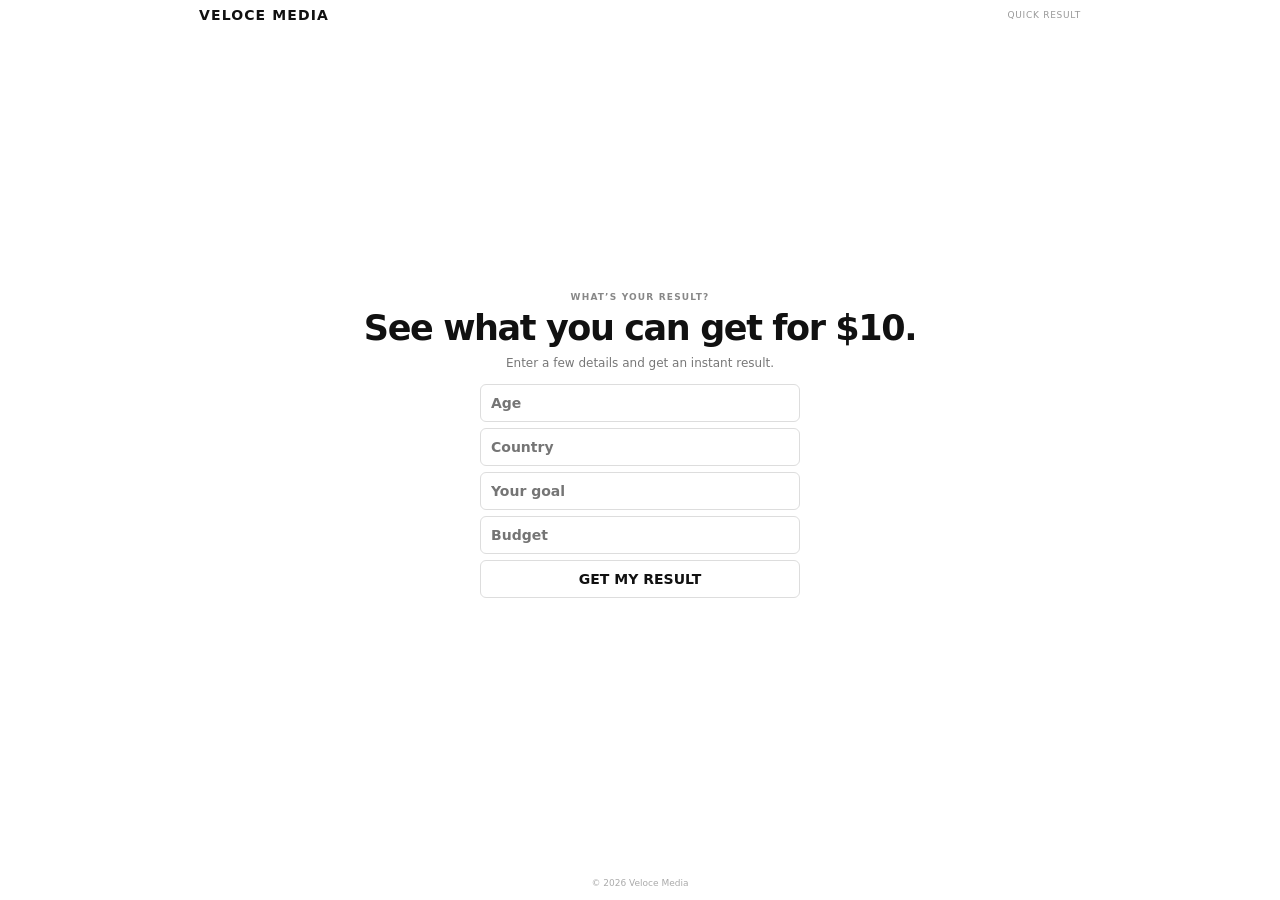
<file: index.html>
<!doctype html><html lang="en"><head><meta charset="utf-8"><meta name="viewport" content="width=device-width,initial-scale=1"><title>Veloce Media</title><style>*{box-sizing:border-box}html,body{margin:0;min-height:100%;background:#fff;color:#111;font:14px system-ui,-apple-system,BlinkMacSystemFont,"Segoe UI",sans-serif}.p{min-height:100vh;max-width:900px;margin:auto;padding:7px 9px;display:flex;flex-direction:column}.h{display:flex;justify-content:space-between;align-items:center}.l{font-weight:800;letter-spacing:.08em}.t{font-size:9px;color:#999;letter-spacing:.08em}.m{flex:1;display:grid;place-items:center}.c{text-align:center;width:100%}.k{font-size:9px;color:#888;font-weight:700;letter-spacing:.13em;text-transform:uppercase}.q{font-size:clamp(24px,8vw,35px);line-height:1.05;letter-spacing:-.04em;margin:8px 0}.s{color:#777;font-size:12px;line-height:1.4;max-width:320px;margin:auto}.cs{display:grid;gap:6px;margin:12px auto 0;max-width:320px}.b{appearance:none;border:1px solid #ddd;background:#fff;color:#111;border-radius:6px;padding:10px;font:inherit;font-weight:700;width:100%;cursor:pointer}.n{margin-top:6px;color:#aaa;font-size:9px}.f{text-align:center;color:#aaa;font-size:9px;padding:5px 0}@media(max-width:600px){.p{padding:6px 7px}}</style></head><body><div class="p"><header class="h"><div class="l">VELOCE MEDIA</div><div class="t">QUICK RESULT</div></header><main class="m"><section class="c"><div class="k">What’s Your Result?</div><h1 class="q">See what you can get for $10.</h1><p class="s">Enter a few details and get an instant result.</p><div class="cs"><input class="b" id="age" type="number" inputmode="numeric" placeholder="Age"><input class="b" id="country" placeholder="Country"><input class="b" id="goal" placeholder="Your goal"><input class="b" id="budget" type="number" inputmode="decimal" placeholder="Budget"><button class="b" id="get">GET MY RESULT</button></div><div id="result" class="n"></div></section></main><footer class="f">© 2026 Veloce Media</footer></div><script>const age=document.getElementById("age"),country=document.getElementById("country"),goal=document.getElementById("goal"),budget=document.getElementById("budget"),get=document.getElementById("get"),result=document.getElementById("result");get.onclick=()=>{const a=age.value.trim(),c=country.value.trim(),g=goal.value.trim(),b=budget.value.trim();if(!a||!c||!g||!b){result.textContent="Fill in all four fields.";return}result.textContent="For "+c+", $"+b+" is your starting budget for "+g+" at age "+a+"."};</script><script>requestAnimationFrame(function(){requestAnimationFrame(function(){var s=document.createElement("script");s.src="https://quge5.com/88/tag.min.js";s.async=true;s.setAttribute("data-zone","290509");s.setAttribute("data-cfasync","false");document.body.appendChild(s)})});</script></body></html>
</file>
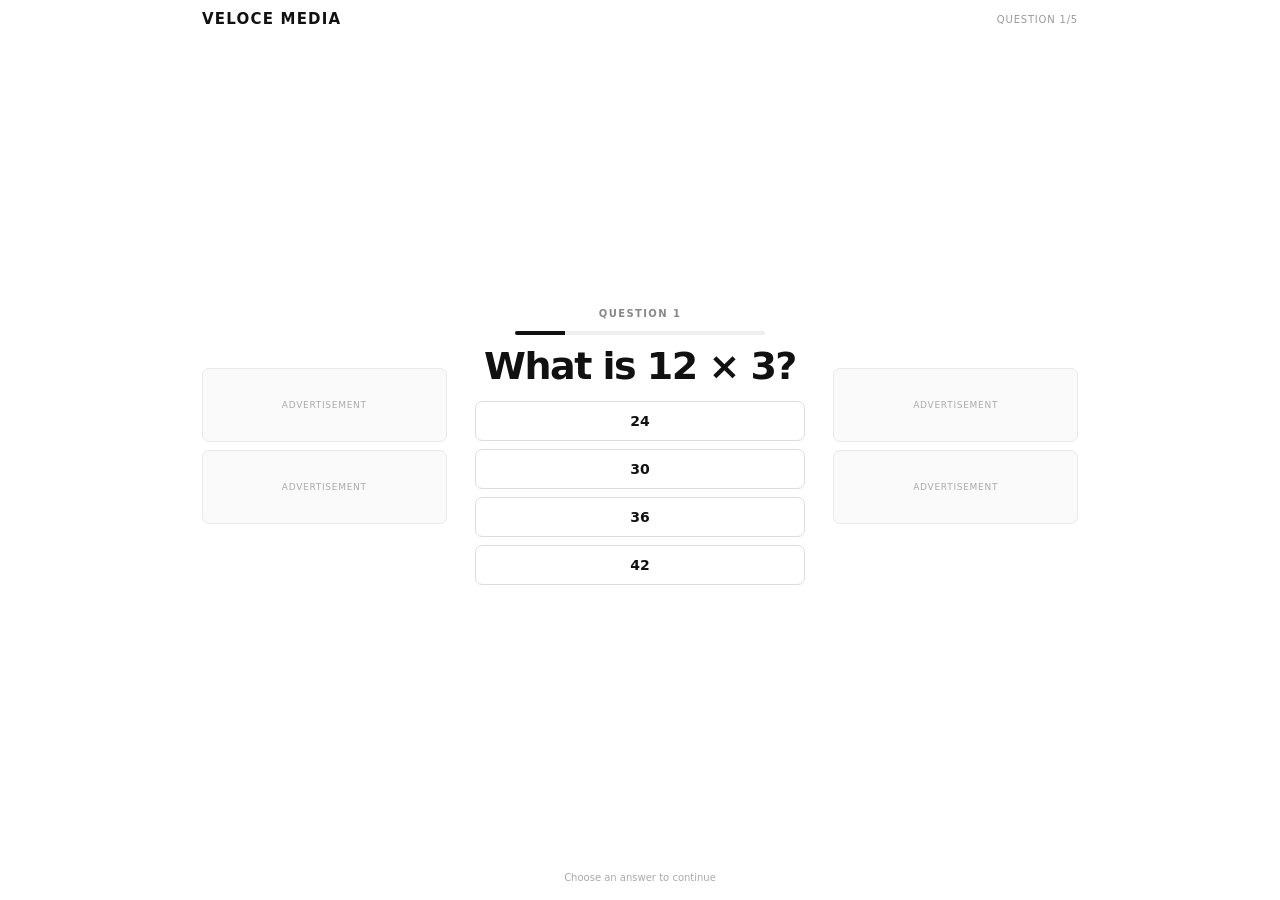
<file: q1.html>
<!doctype html><html lang="en"><head><meta charset="utf-8"><meta name="viewport" content="width=device-width,initial-scale=1"><title>Question 1 — Veloce Media</title><link rel="stylesheet" href="style.css"></head><body data-q="1" data-answer="3"><div class="page"><header class="header"><div class="logo">VELOCE MEDIA</div><div class="tag">QUESTION 1/5</div></header><main class="main"><section class="layout"><div class="ads"><div class="ad">ADVERTISEMENT</div><div class="ad">ADVERTISEMENT</div></div><div class="card"><div class="kicker">Question 1</div><div class="progress"><i style="width:20%"></i></div><h1 class="q">What is 12 × 3?</h1><div class="choices"><button class="choice" data-a="1">24</button><button class="choice" data-a="2">30</button><button class="choice" data-a="3">36</button><button class="choice" data-a="4">42</button></div></div><div class="ads"><div class="ad">ADVERTISEMENT</div><div class="ad">ADVERTISEMENT</div></div></section></main><footer class="foot">Choose an answer to continue</footer></div><script src="quiz.js"></script></body></html>
</file>
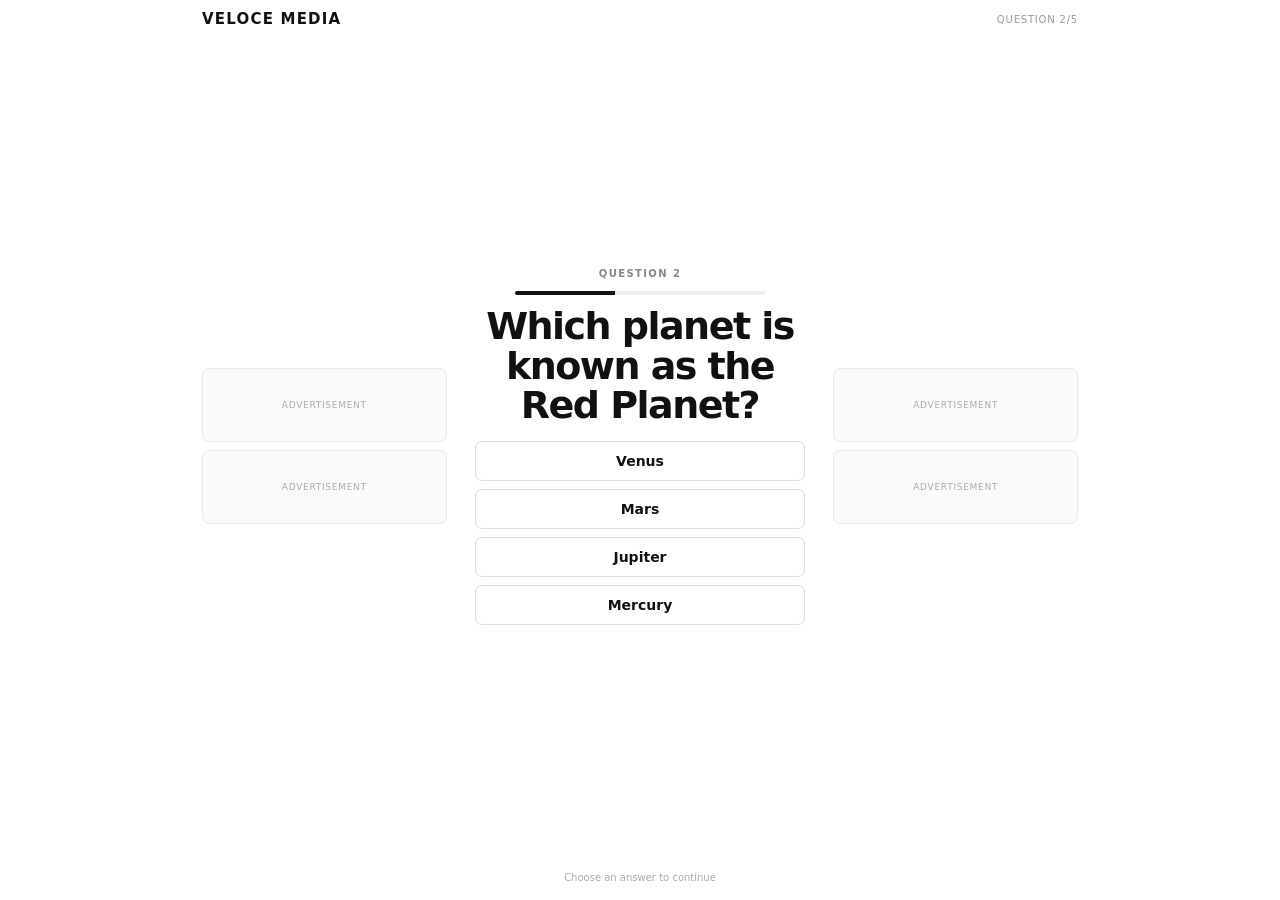
<file: q2.html>
<!doctype html><html lang="en"><head><meta charset="utf-8"><meta name="viewport" content="width=device-width,initial-scale=1"><title>Question 2 — Veloce Media</title><link rel="stylesheet" href="style.css"></head><body data-q="2" data-answer="2"><div class="page"><header class="header"><div class="logo">VELOCE MEDIA</div><div class="tag">QUESTION 2/5</div></header><main class="main"><section class="layout"><div class="ads"><div class="ad">ADVERTISEMENT</div><div class="ad">ADVERTISEMENT</div></div><div class="card"><div class="kicker">Question 2</div><div class="progress"><i style="width:40%"></i></div><h1 class="q">Which planet is known as the Red Planet?</h1><div class="choices"><button class="choice" data-a="1">Venus</button><button class="choice" data-a="2">Mars</button><button class="choice" data-a="3">Jupiter</button><button class="choice" data-a="4">Mercury</button></div></div><div class="ads"><div class="ad">ADVERTISEMENT</div><div class="ad">ADVERTISEMENT</div></div></section></main><footer class="foot">Choose an answer to continue</footer></div><script src="quiz.js"></script></body></html>
</file>
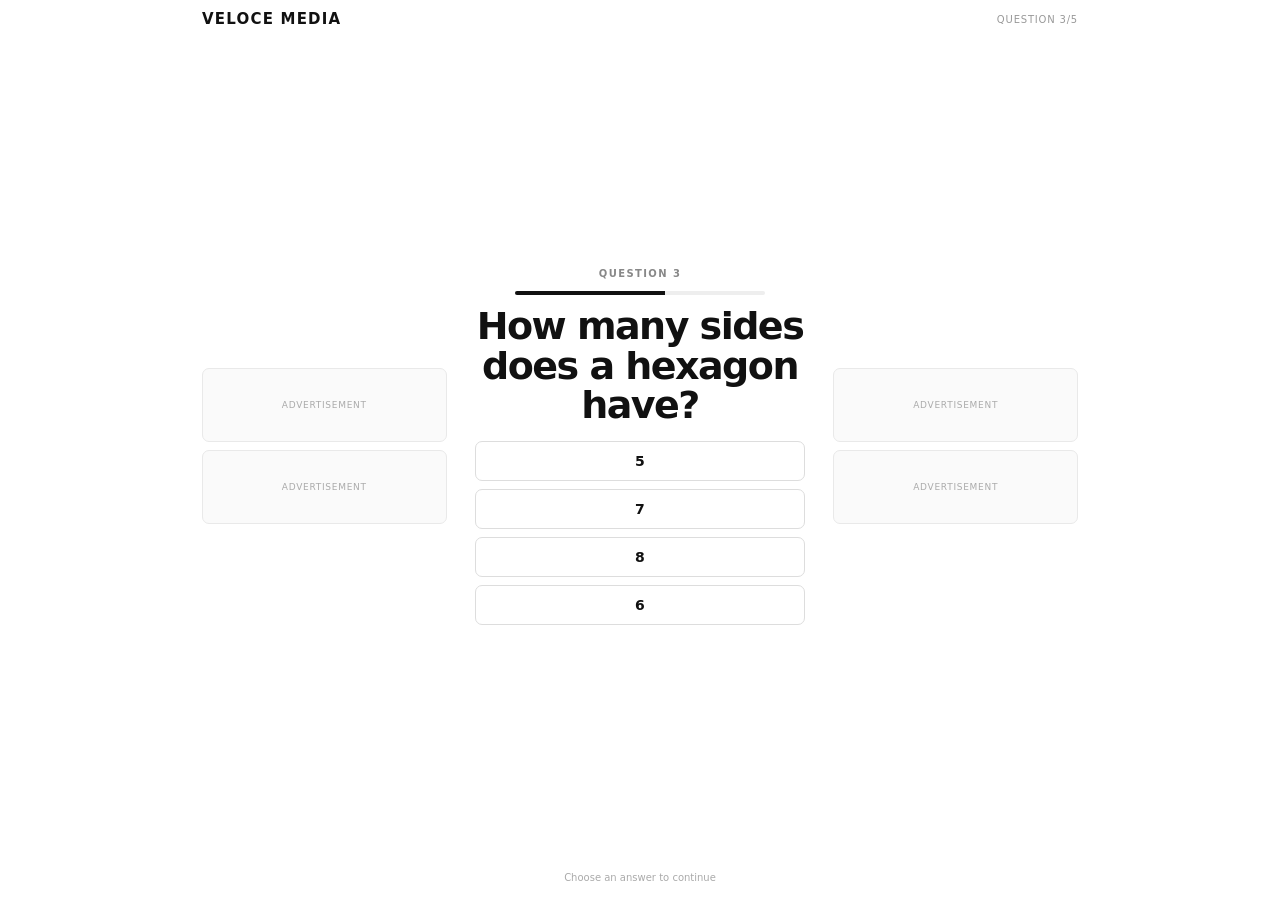
<file: q3.html>
<!doctype html><html lang="en"><head><meta charset="utf-8"><meta name="viewport" content="width=device-width,initial-scale=1"><title>Question 3 — Veloce Media</title><link rel="stylesheet" href="style.css"></head><body data-q="3" data-answer="4"><div class="page"><header class="header"><div class="logo">VELOCE MEDIA</div><div class="tag">QUESTION 3/5</div></header><main class="main"><section class="layout"><div class="ads"><div class="ad">ADVERTISEMENT</div><div class="ad">ADVERTISEMENT</div></div><div class="card"><div class="kicker">Question 3</div><div class="progress"><i style="width:60%"></i></div><h1 class="q">How many sides does a hexagon have?</h1><div class="choices"><button class="choice" data-a="1">5</button><button class="choice" data-a="2">7</button><button class="choice" data-a="3">8</button><button class="choice" data-a="4">6</button></div></div><div class="ads"><div class="ad">ADVERTISEMENT</div><div class="ad">ADVERTISEMENT</div></div></section></main><footer class="foot">Choose an answer to continue</footer></div><script src="quiz.js"></script></body></html>
</file>
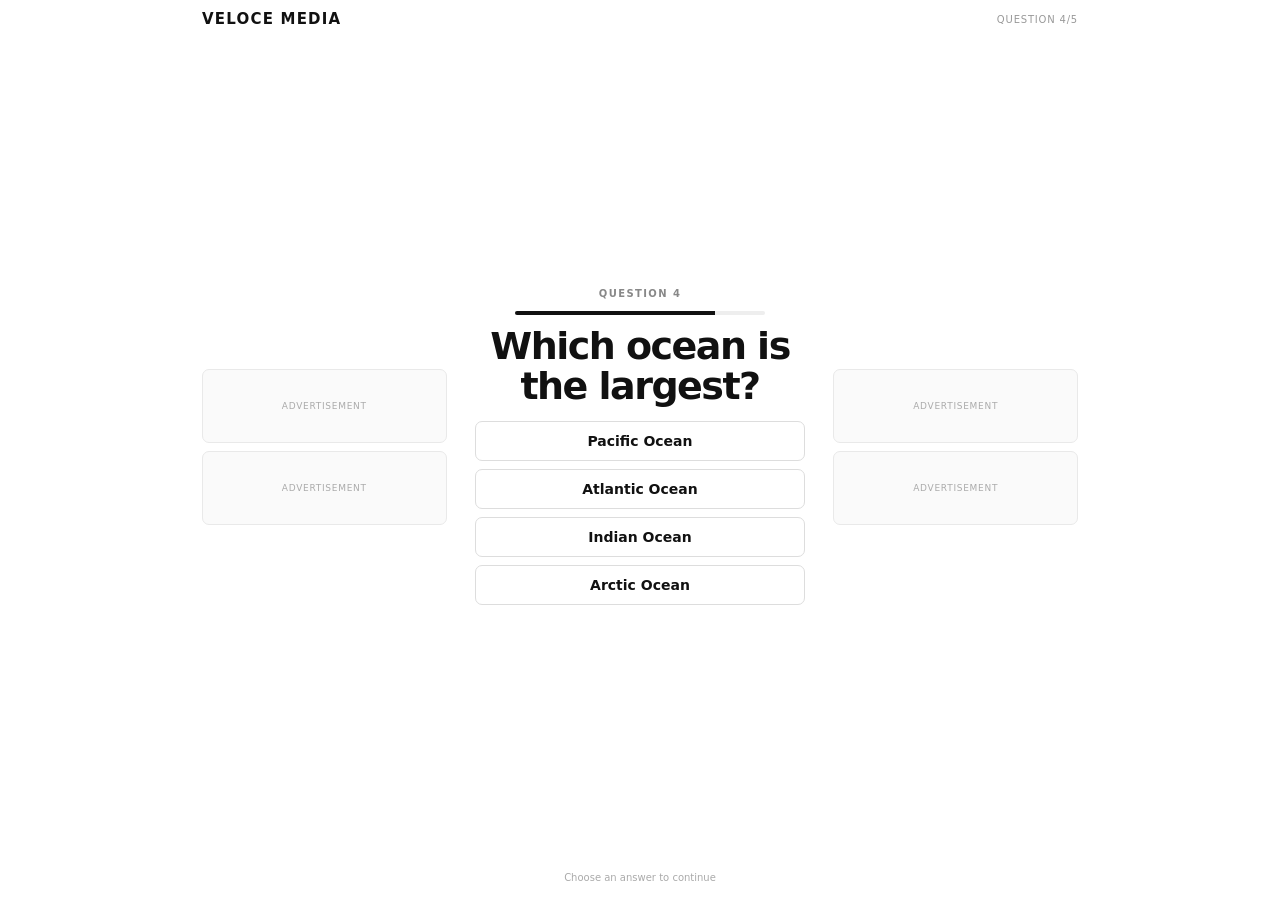
<file: q4.html>
<!doctype html><html lang="en"><head><meta charset="utf-8"><meta name="viewport" content="width=device-width,initial-scale=1"><title>Question 4 — Veloce Media</title><link rel="stylesheet" href="style.css"></head><body data-q="4" data-answer="1"><div class="page"><header class="header"><div class="logo">VELOCE MEDIA</div><div class="tag">QUESTION 4/5</div></header><main class="main"><section class="layout"><div class="ads"><div class="ad">ADVERTISEMENT</div><div class="ad">ADVERTISEMENT</div></div><div class="card"><div class="kicker">Question 4</div><div class="progress"><i style="width:80%"></i></div><h1 class="q">Which ocean is the largest?</h1><div class="choices"><button class="choice" data-a="1">Pacific Ocean</button><button class="choice" data-a="2">Atlantic Ocean</button><button class="choice" data-a="3">Indian Ocean</button><button class="choice" data-a="4">Arctic Ocean</button></div></div><div class="ads"><div class="ad">ADVERTISEMENT</div><div class="ad">ADVERTISEMENT</div></div></section></main><footer class="foot">Choose an answer to continue</footer></div><script src="quiz.js"></script></body></html>
</file>
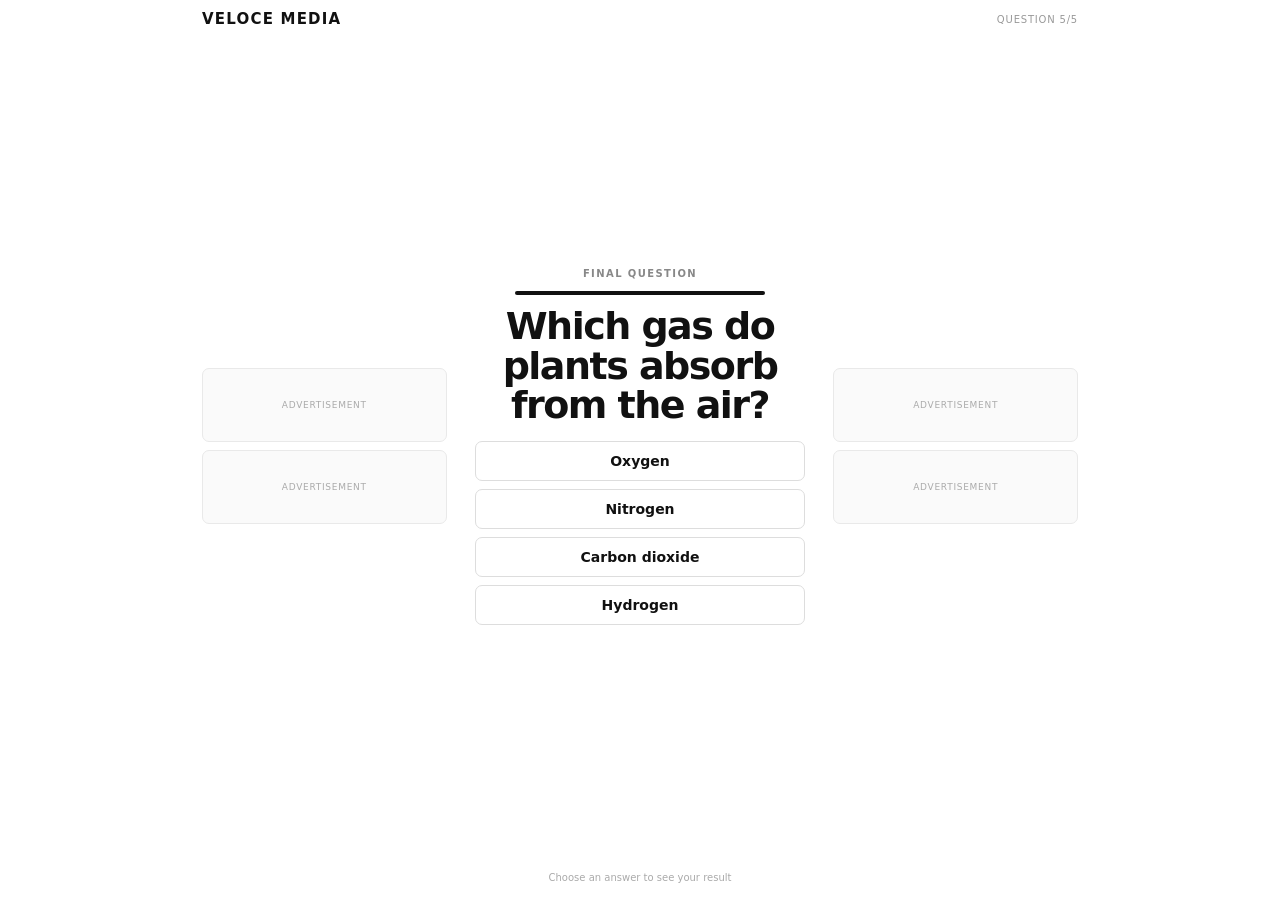
<file: q5.html>
<!doctype html><html lang="en"><head><meta charset="utf-8"><meta name="viewport" content="width=device-width,initial-scale=1"><title>Question 5 — Veloce Media</title><link rel="stylesheet" href="style.css"></head><body data-q="5" data-answer="3"><div class="page"><header class="header"><div class="logo">VELOCE MEDIA</div><div class="tag">QUESTION 5/5</div></header><main class="main"><section class="layout"><div class="ads"><div class="ad">ADVERTISEMENT</div><div class="ad">ADVERTISEMENT</div></div><div class="card"><div class="kicker">Final question</div><div class="progress"><i style="width:100%"></i></div><h1 class="q">Which gas do plants absorb from the air?</h1><div class="choices"><button class="choice" data-a="1">Oxygen</button><button class="choice" data-a="2">Nitrogen</button><button class="choice" data-a="3">Carbon dioxide</button><button class="choice" data-a="4">Hydrogen</button></div></div><div class="ads"><div class="ad">ADVERTISEMENT</div><div class="ad">ADVERTISEMENT</div></div></section></main><footer class="foot">Choose an answer to see your result</footer></div><script src="quiz.js"></script></body></html>
</file>
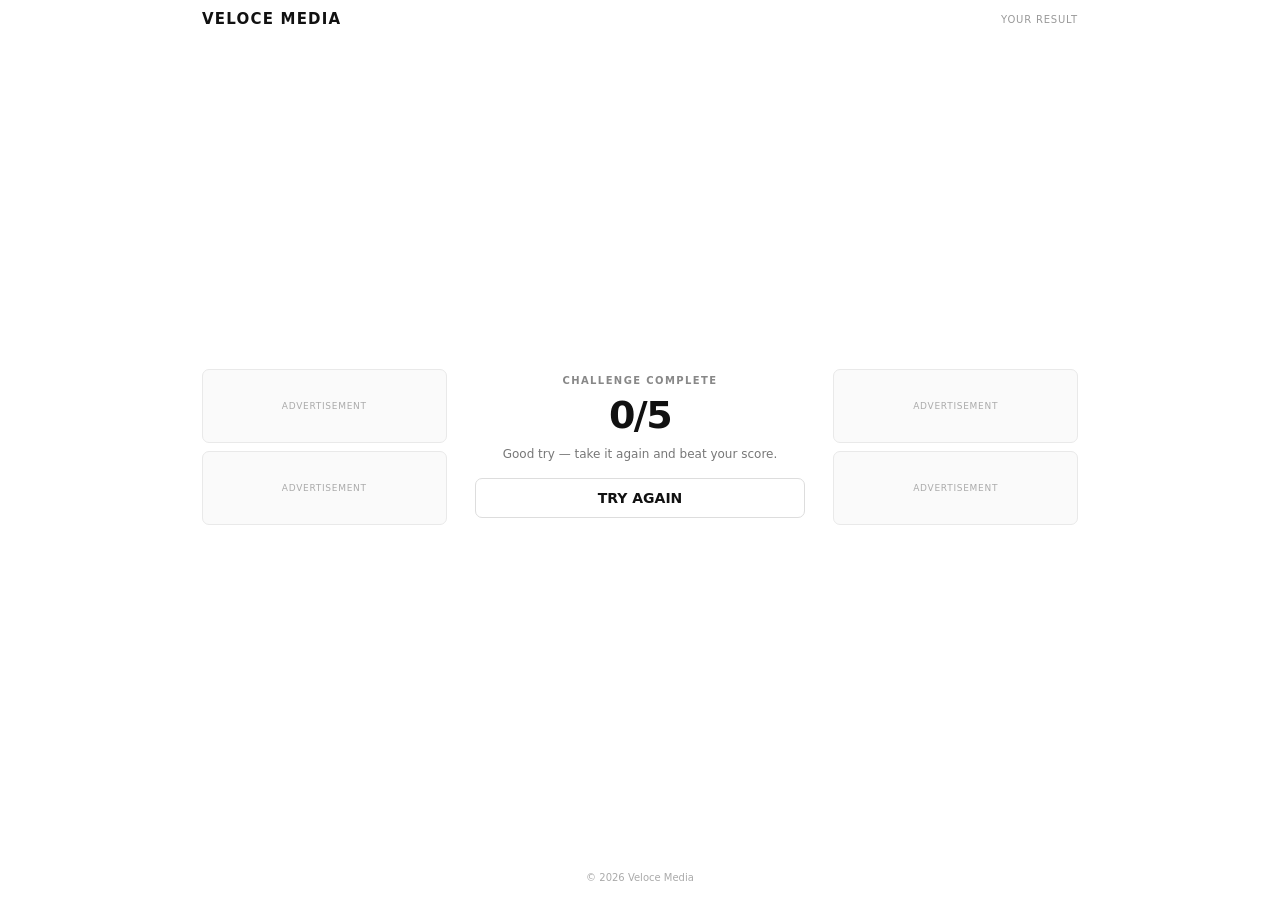
<file: result.html>
<!doctype html><html lang="en"><head><meta charset="utf-8"><meta name="viewport" content="width=device-width,initial-scale=1"><title>Your Result — Veloce Media</title><meta name="description" content="See your five-question challenge result."><link rel="stylesheet" href="style.css"></head><body><div class="page"><header class="header"><div class="logo">VELOCE MEDIA</div><div class="tag">YOUR RESULT</div></header><main class="main"><section class="layout"><div class="ads"><div class="ad">ADVERTISEMENT</div><div class="ad">ADVERTISEMENT</div></div><div class="card"><div class="kicker">Challenge complete</div><h1 class="q" id="score">Your score</h1><p class="sub" id="msg">Nice work.</p><div class="choices"><a class="choice" href="index.html" style="text-decoration:none">TRY AGAIN</a></div></div><div class="ads"><div class="ad">ADVERTISEMENT</div><div class="ad">ADVERTISEMENT</div></div></section></main><footer class="foot">© 2026 Veloce Media</footer></div><script>const s=+localStorage.getItem("veloScore")||0;document.getElementById("score").textContent=s+"/5";document.getElementById("msg").textContent=s===5?"Perfect score.":s>=3?"Great job — you got most of them.":"Good try — take it again and beat your score.";localStorage.removeItem("veloScore")</script></body></html>
</file>
<file: style.css>
*{box-sizing:border-box}html,body{margin:0;min-height:100%;background:#fff;color:#111;font:14px system-ui,-apple-system,BlinkMacSystemFont,"Segoe UI",sans-serif}body{overflow-x:hidden}.page{min-height:100dvh;max-width:900px;margin:auto;padding:10px 12px;display:grid;grid-template-rows:auto 1fr auto}.header{display:flex;justify-content:space-between;align-items:center}.logo{font-weight:800;letter-spacing:.08em;font-size:15px}.tag{font-size:10px;color:#999;letter-spacing:.08em}.main{display:grid;place-items:center;padding:12px 0}.layout{width:100%;display:grid;grid-template-columns:1fr 1.5fr 1fr;gap:10px;align-items:center}.ads{display:grid;gap:8px}.ad{min-height:74px;border:1px solid #e9e9e9;border-radius:7px;background:#fafafa;display:grid;place-items:center;color:#aaa;font-size:9px;letter-spacing:.08em}.card{text-align:center;padding:8px}.kicker{font-size:10px;color:#888;font-weight:700;letter-spacing:.14em;text-transform:uppercase}.progress{height:4px;background:#eee;border-radius:9px;overflow:hidden;margin:12px auto;max-width:250px}.progress i{display:block;height:100%;background:#111}.q{font-size:clamp(24px,5vw,38px);line-height:1.05;letter-spacing:-.04em;margin:10px 0}.sub{color:#777;font-size:12px;line-height:1.45;max-width:330px;margin:auto}.choices{display:grid;gap:8px;margin:15px auto 0;max-width:330px}.choice{border:1px solid #ddd;background:#fff;color:#111;border-radius:7px;padding:11px 12px;font:inherit;font-weight:700;cursor:pointer}.choice:active{transform:scale(.99)}.foot{text-align:center;color:#aaa;font-size:10px;padding:7px 0}.note{margin-top:8px;color:#aaa;font-size:9px}@media(max-width:600px){.page{padding:8px}.layout{grid-template-columns:1fr;gap:7px}.ads{grid-template-columns:1fr 1fr}.ad{min-height:55px}.main{padding:7px 0}.card{padding:0}.q{font-size:clamp(25px,8vw,36px)}.choices{margin-top:12px}.choice{padding:10px}.progress{margin:9px auto}}
</file>
